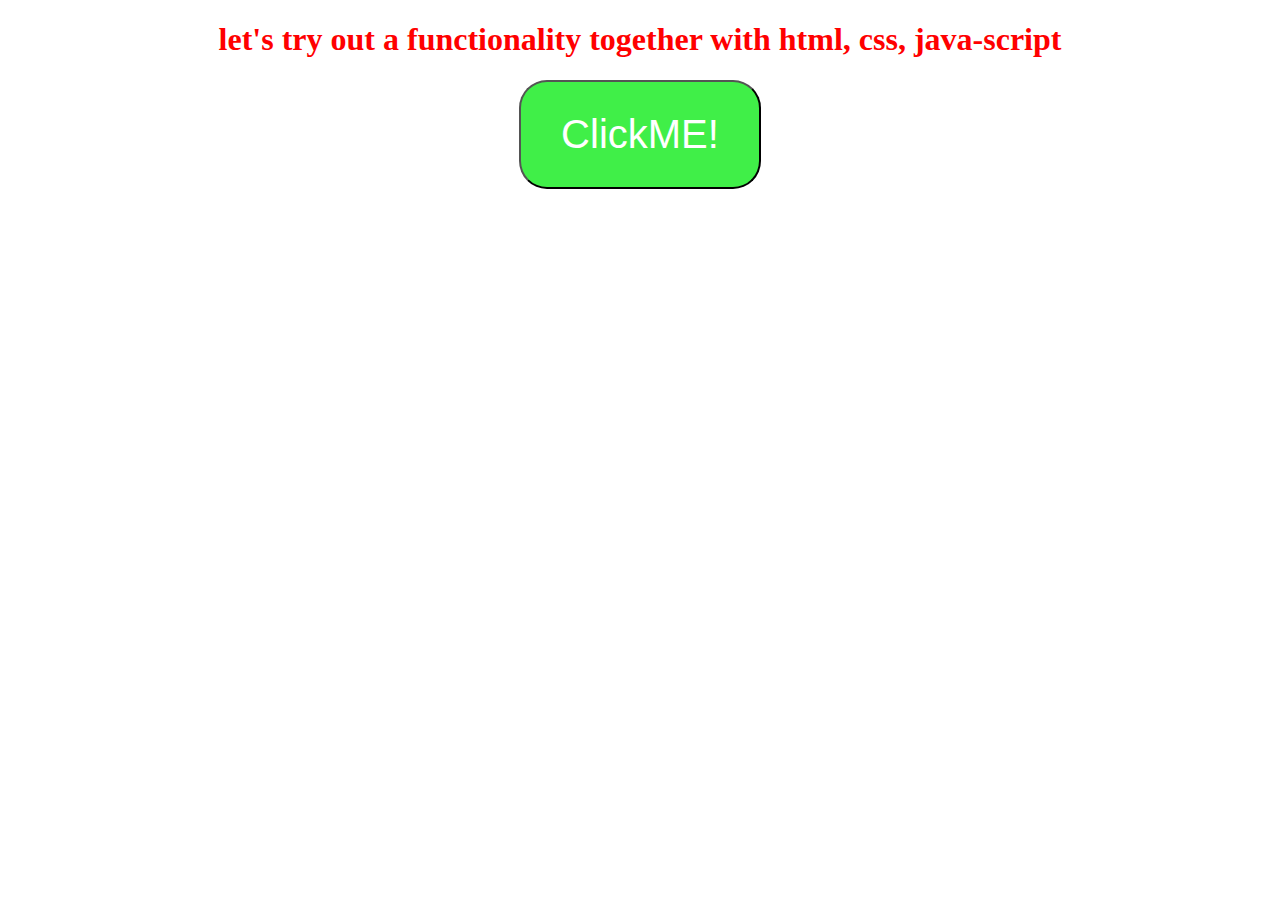
<file: practice project1/index.html>
<!DOCTYPE html>
<html lang="en">
<head>
    <meta charset="UTF-8">
    <meta name="viewport" content="width=device-width, initial-scale=1.0">
    <title>welcomme page</title>
    <link href="practice1css.css" rel="stylesheet" type="text/css">
</head>
<body>
    <h1 id="h3">let's try out a functionality together with html, css, java-script</h3>
    <!-- <label id="label1" for="clickme">Click here!</label><br> -->
    <button onclick="callName()" id="button1" type="submit" value="clickme">ClickME!</button>
<script src="main.js"></script>
</body>
</html>
</file>
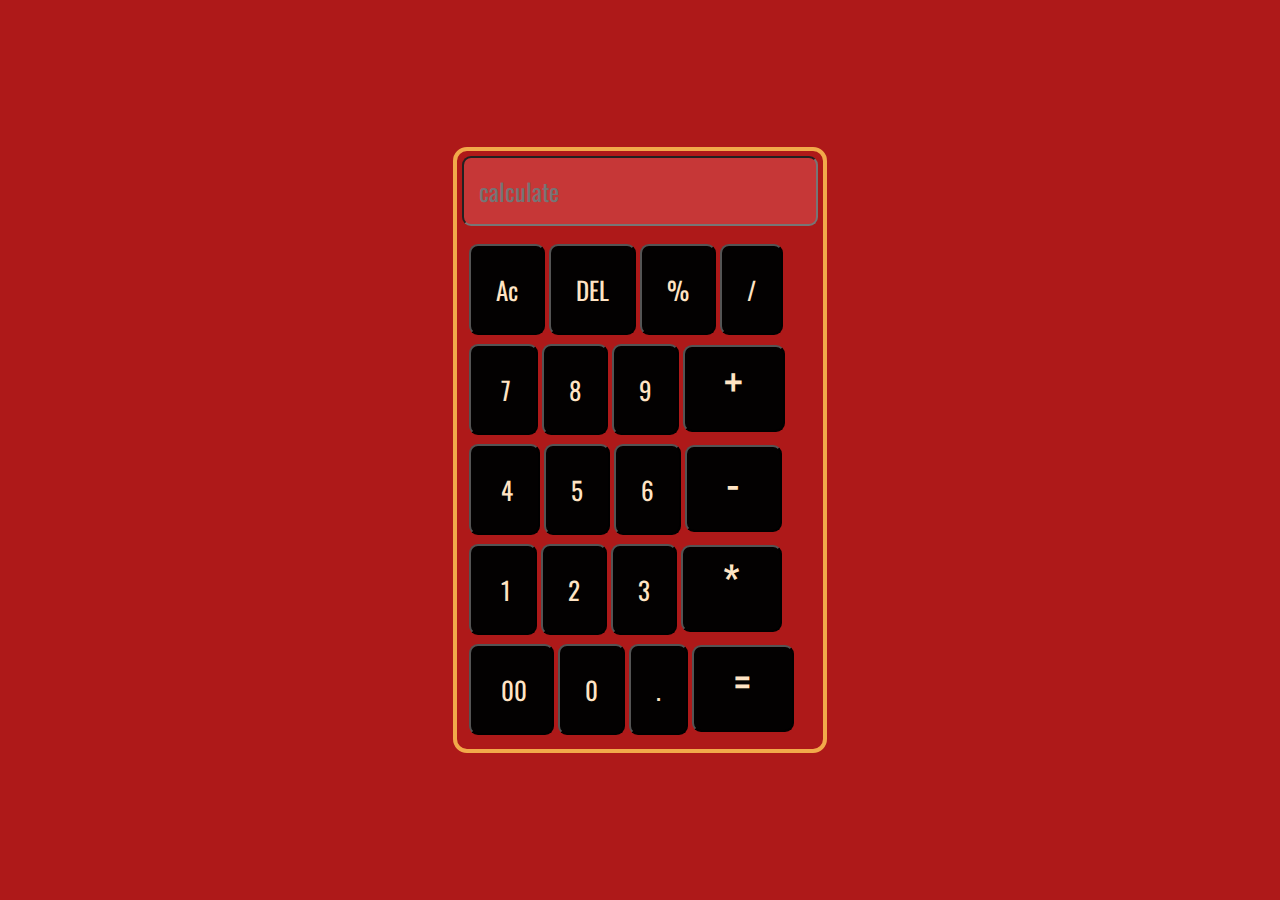
<file: ALL3/fullProject1/index.html>
<!DOCTYPE html>
<html lang="en">
<head>
    <meta charset="UTF-8">
    <meta name="viewport" content="width=device-width, initial-scale=1.0">
    <link rel="stylesheet" href="style.css">
    <title>Calculator</title>
</head>
<body>
    <div class="calculator">
        <input id="input" type="text" placeholder="calculate">
        
        <div id="buttons" >
            <div id="r1">
            <button id="inputs">Ac</button>
            <button id="inputs">DEL</button>
            <button id="inputs">%</button>
            <button id="inputs">/</button>
          </div>
           
          <div id="r1"> 
            <button id="inputs1">7</button>
            <button id="inputs2">8</button>
            <button id="inputs3">9</button>
            <button id="inputs4">+</button>
         </div>
        
           
           
          <div id="r1">
            <button id="inputs1">4</button>
            <button id="inputs2">5</button>
            <button id="inputs3">6</button>
            <button id="inputs4">-</button>
          </div>
            

      
           <div id="r1">
            <button id="inputs1">1</button>
            <button id="inputs2">2</button>
            <button id="inputs3">3</button>
            <button id="inputs4">*</button>
          </div>
            
      
         <div id="r1">
            <button id="inputs1">00</button>
            <button id="inputs2">0</button>
            <button id="inputs3">.</button>
            <button id="inputs4">=</button>
        </div>
            
        </div>
    </div>
</body>
</html>
</file>
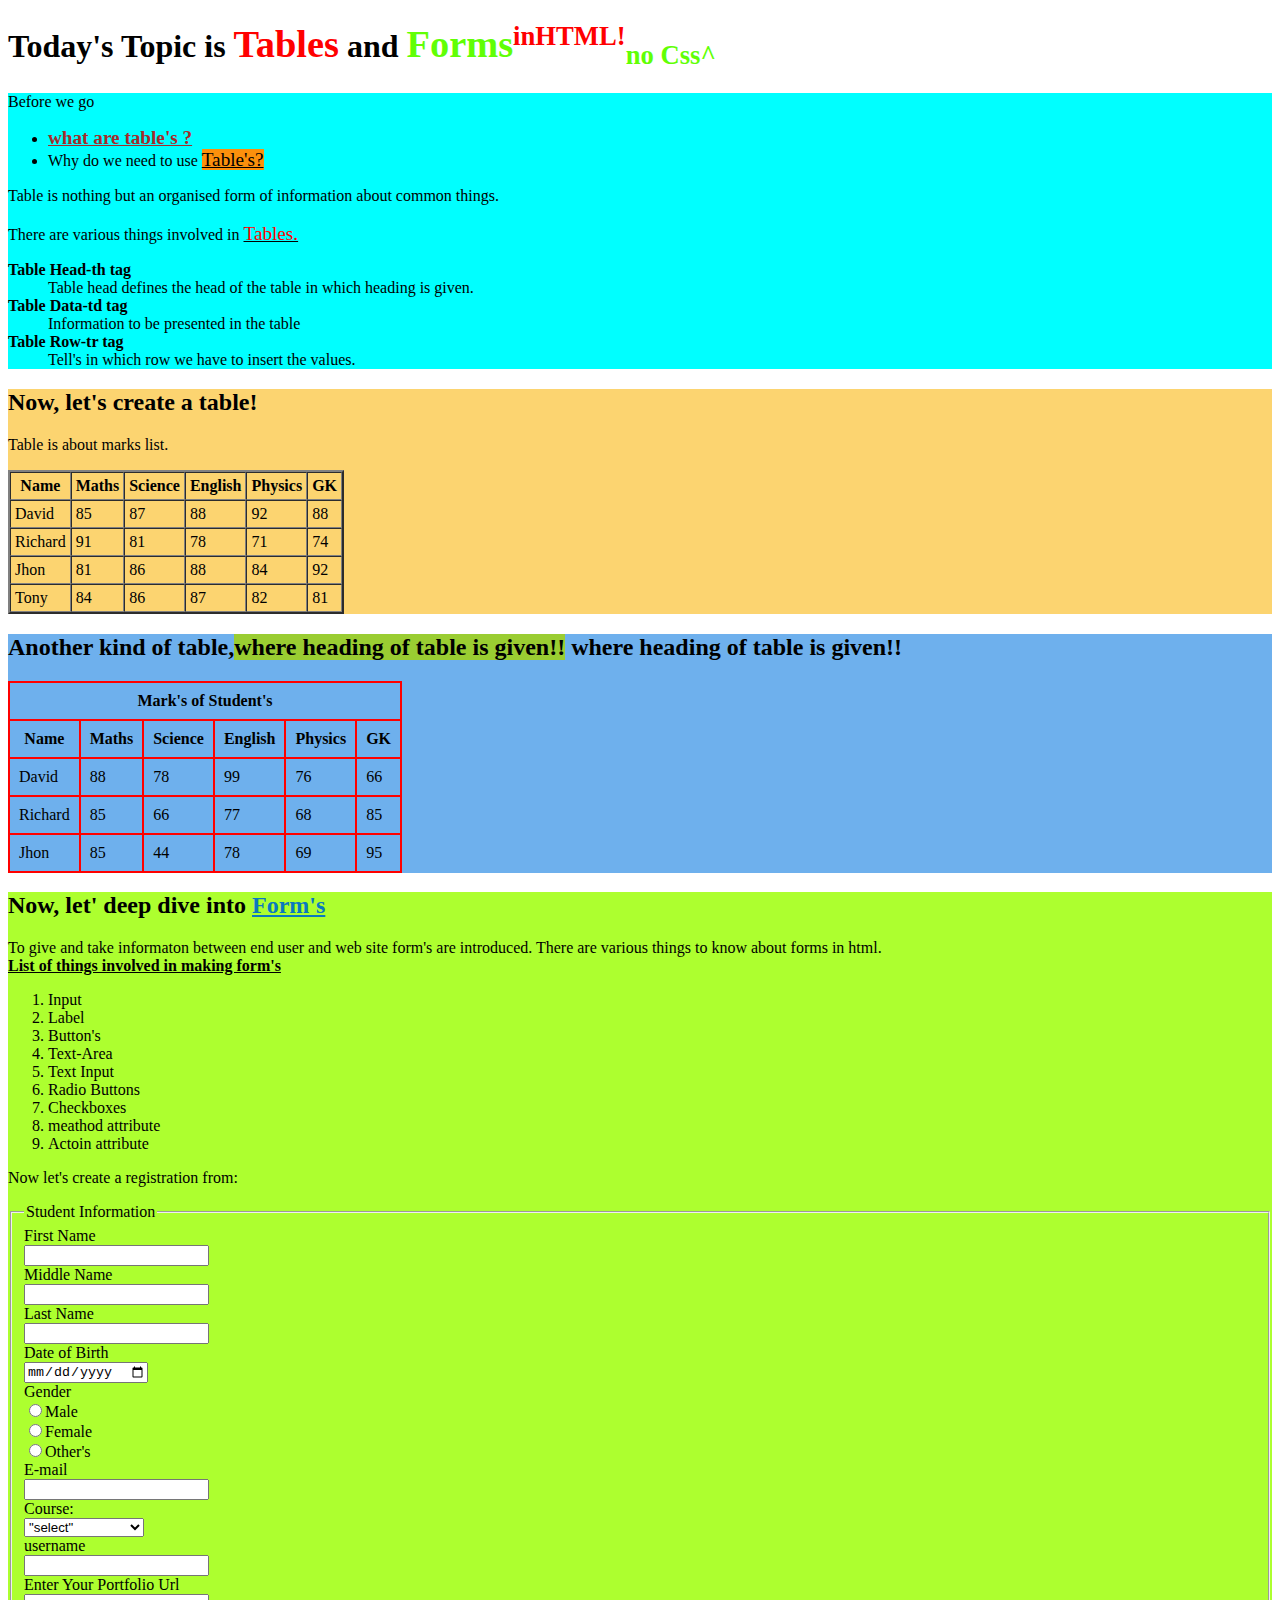
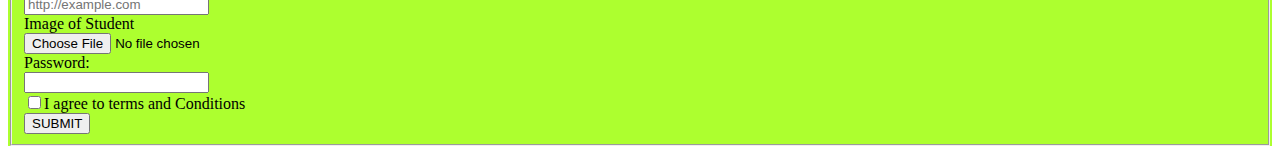
<file: tables .html>
<!DOCTYPE html>
<html lang="en">
<head>
    <meta charset="UTF-8">
    <meta name="viewport" content="width=device-width, initial-scale=1.0">
    <title>tables and forms(no css)</title>
    <link type="text/css" href="style.css" rel="stylesheet">
</head>
<body>
    <h1>Today's Topic is <big id="big">Tables</big> and 
        <big id="forms">Forms</big><sup id="big">inHTML!</sup><sub id="forms">no Css^</sub></big> </h1>
    <div id="div1">
      <p>Before we go
        <ul>
             <li><big> <b id="div1underline"><u>what are table's ?</u></b></big><br></li>
             <li>Why do we need to use  <big id="q"><u>Table's?</u></big></li>

        </ul>
          Table is nothing but an organised form of information about common things.<br><br>
          <bold>There are various things involved in <u><big id="bigtable2">Tables.</big></u></bold><br>
          <dl>
             <dt><strong>Table Head-th tag</strong></dt>
             <dd>Table head defines the head of the table in which heading is given.</dd>
             
             <dt><strong>Table Data-td tag</strong></dt>
             <dd>Information to be presented in the table</dd>
             <dt><strong>Table Row-tr tag</strong></dt>
             <dd>Tell's in which row we have to insert the values.</dd>
          </dl>
    
     </p> 
    </div>
    <div id="div2">
        <h2>Now, let's create a table!</h2>
        <p class="padding"> 
            Table is about marks list. 
            <table class="tables" cellpadding="4" border="2" cellspacing="0">
                <thead >
                    <th>Name</th>
                    <th>Maths</th>
                    <th>Science</th>
                    <th>English</th>
                    <th>Physics</th>
                    <th>GK</th>
                </thead>
                <tdata>
                    <tr>
                        <td>David</td>
                        <td>85</td>
                        <td>87</td>
                        <td>88</td>
                        <td>92</td>
                        <td>88</td>
                        
                    </tr>
                    <tr>
                        <td>Richard</td>
                        <td>91</td>
                        <td>81</td>
                        <td>78</td>
                        <td>71</td>
                        <td>74</td>
                        
                    </tr>
                    <tr>
                        <td>Jhon</td>
                        <td>81</td>
                        <td>86</td>
                        <td>88</td>
                        <td>84</td>
                        <td>92</td>
                        
                    </tr>
                    <tr>
                        <td>Tony</td>
                        <td>84</td>
                        <td>86</td>
                        <td>87</td>
                        <td>82</td>
                        <td>81</td>
                        
                    </tr>
                </tdata>
            </table>
            
        </p>


    </div>
    <div id="div3">
         <h2>Another kind of table,<strong id="headings">where heading of table is given!!</strong> where heading of table is given!!</h2>
          <table border="1"  cellspacing="0" bordercolor="red" cellpadding="9">
            <thead >
                <tr><th colspan="6"><b>Mark's of Student's</b></th></tr>
                
           
                <th>Name</th>
                <th>Maths</th>
                <th>Science</th>
                <th>English</th>
                <th>Physics</th>
                <th>GK</th>
            </thead>
            <tdata>
                <tr>
                    <td>David</td>
                    <td>88</td>
                    <td>78</td>
                    <td>99</td>
                    <td>76</td>
                    <td>66</td>
                </tr>
                <tr>
                    <td>Richard</td>
                    <td>85</td>
                    <td>66</td>
                    <td>77</td>
                    <td>68</td>
                    <td>85</td>
                
                </tr>
                <tr>
                    
                        <td>Jhon</td>
                        <td>85</td>
                        <td>44</td>
                        <td>78</td>
                        <td>69</td>
                        <td>95</td>
                    
                </tr>
            </tdata>
          </table>

    </div>
    <div id="div4">
        <h2>Now, let' deep dive into <strong style="color:rgb(9, 121, 191)"><u>Form's</u></strong> </h2>
        <p>To give and take informaton between end user and web site form's are introduced.
            There are various things to know about forms in html.<br>
            <b><u>List of things involved in making form's</u></b>  
            <list>
                <ol >
                    <li>Input</li>
                    <li>Label</li>
                    <li>Button's</li>
                    <li>Text-Area</li>
                    <li>Text Input</li>
                    <li>Radio Buttons</li>
                    <li>Checkboxes</li>
                    <li>meathod attribute</li>
                    <li>Actoin attribute</li>

                </ol>
            </list>
        </p>
        <p>Now let's create a registration from:
            <form> 
                <fieldset>
                    <legend> Student Information</legend>
                    <label for="firstname">First Name</label><br>
                    <input type="text" id="firstname" name="FirstName"><br>
                
                    <label for="MiddleName">Middle Name</label><br>
                    <input type="text" id="MiddleName" name="MiddleName"><br>
                
                    <label for="lastName">Last Name</label><br>
                    <input type="text" id="lastName" name="LastName"><br>

                    <label for="date">Date of Birth</label><br>
                    <input type="date" id="date" name="date"><br>

                    <label for="Gender" >Gender</label><br>
                    <input type="radio" id="Gender" name="Gender" value="Male">Male<br>

                    <input type="radio" value="Female" id="Gender" name="Gender" >Female<br>
                    <input type="radio" value="other" id="Gender" name="Gender">Other's<br>

                    <label for="email">E-mail</label><br>
                    <input id="email" type="email" name="E-Mail"><br>

                    <label for="Course">Course:</label><br>
                    <select id="Course" name="Course" size="1">
                        <option value="select">"select"</option>
                        <option value="CSE">CSE</option>
                        <option value="ECE">ECE</option>
                        <option value="EEE">EEE</option>
                        <option value="MEC">MEC</option>
                        <option value="CS by Research">CS by Research</option>
                    </select><br>

                    <label for="username">username</label><br>
                    <input type="text" id="username" name="username" ><br>

                   

                    <label for="url">Enter Your Portfolio Url</label><br>
                    <input id="url" name="website" placeholder="http://example.com"><br>

                    <label for="img" >Image of Student</label><br>
                    <input type="file" id="img"  width="6px" name="Image"><br>
                   

                    
                     <label for="Password">Password:</label><br>
                    <input id="Password" type="password" name="password"><br>

                    <input type="checkbox" name="iAgree" value="iAgree">I agree to terms and Conditions<br>

                    <button type="submit" value="submit" >SUBMIT</button>

                </fieldset>
            </form>
        </p>
    </div>
</body>
</html>
</file>
<file: practice project1/practice1css.css>
#h3{
    color:red;
    text-align: center;
    
}
#label1{
    color: blue;
    text-align: center;
}
#button1{
   display:block;
   margin:auto;
    padding: 30px 40px;
    font-size: 40px;
    color: white;
    border-radius: 28px;
    text-align: center;
    background-color: rgb(64, 239, 72);
}
</file>
<file: style.css>
#big{
    color:red;
    text-transform:initial;
}

#forms{
    color:rgb(97, 255, 5)
}
#div1underline{
color:brown;
}
#div1{
    background-color:aqua
}
#bigtable2{
    color: red;
}
#q{
    background-color: rgb(252, 144, 12);
    text-decoration:solid;
    
}
#div2{
    background-color:rgb(252, 212, 112);
}
#div3{
    background-color: rgb(110, 176, 237);
}
#headings{
    background-color: yellowgreen;
    text-align: justify;
}
#div4{
    background-color: greenyellow;
}
</file>
<file: ALL3/fullProject1/style.css>
@import url('https://fonts.googleapis.com/css2?family=Edu+NSW+ACT+Foundation:wght@400..700&family=Oswald:wght@200..700&display=swap');

*{
  margin: 0;
  padding: 0;
  box-sizing: border-box;
  font-family:  "Oswald", sans-serif;
}

body{
    width: 100%;
    height: 100vh;
    display: flex;
    justify-content: center;
    align-items: center;
    background-color: rgb(174, 25, 25);

}

.calculator{
  border: 4px solid rgb(242, 169, 74);
  border-radius: 14px;
  padding: 5px;
}
#input{
  border-radius: 9px;
  padding: 15px;
  font-size: 24px;
  padding-right: 90px;
  background: rgb(198, 55, 55);
  cursor: pointer;
  

}
#inputs{
  border-radius: 9px;
  padding: 25px;
  
  color: bisque;
  background: rgb(3, 1, 1);
  font-size: 25px;
}
#inputs1{
  border-radius: 9px;
  padding: 25px;
  padding-left: 30px ;
  color: bisque;
  background: rgb(3, 1, 1);
  font-size: 25px;
}
#inputs2{
  border-radius: 9px;
  padding: 25px;
  
  color: bisque;
  background: rgb(3, 1, 1);
  font-size: 25px;
}
#inputs3{
  border-radius: 9px;
  padding: 25px;
  padding-right: 5p;
  color: bisque;
  background: rgb(3, 1, 1);
  font-size: 25px;
}
#inputs4{
  border-radius: 9px;
  padding-bottom:16px ;
 
  padding-right: 40px;
  padding-left:39px;
  justify-content: center;
  color: bisque;
  background: rgb(3, 1, 1);
  font-size: 45px;

}
#buttons{
padding: 9px;
padding-left: 7px;
padding-right: 7px;
padding-top: 9px;
padding-bottom: 9px;
}
#r1{
  padding-top:9px;
  padding-right: px;
}
</file>
